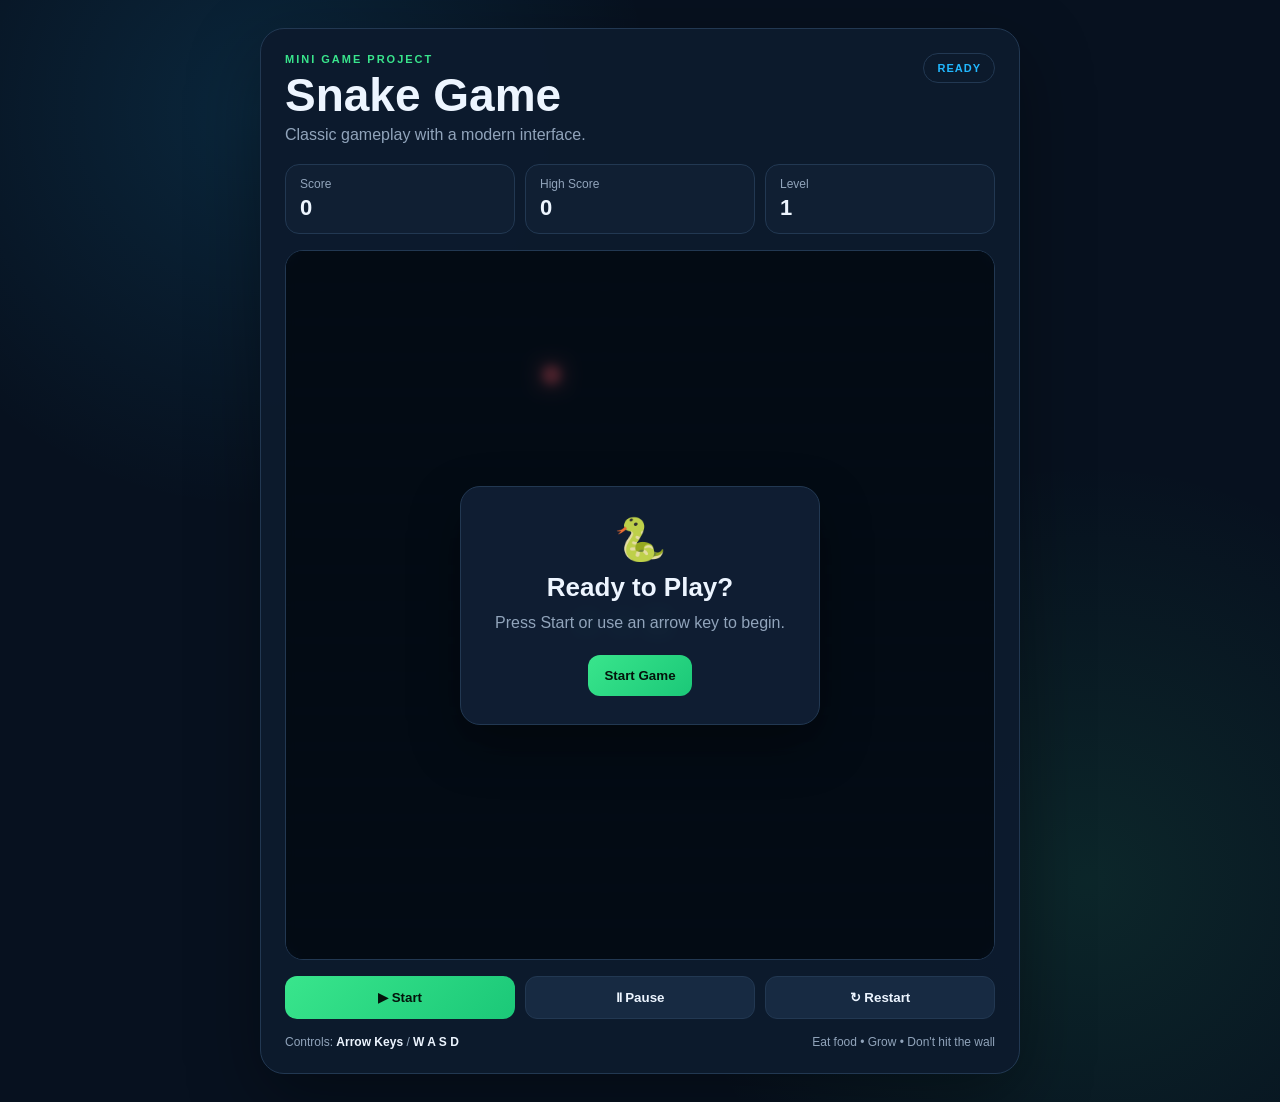
<file: index.html>
<!DOCTYPE html>
<html lang="en">
<head>
  <meta charset="UTF-8">
  <meta name="viewport" content="width=device-width, initial-scale=1.0">
  <meta http-equiv="refresh" content="0; url=web/index.html">
  <title>Snake Game</title>
</head>
<body>
  <p>Opening Snake Game...</p>
  <p><a href="web/index.html">Open Snake Game</a></p>
</body>
</html>
</file>
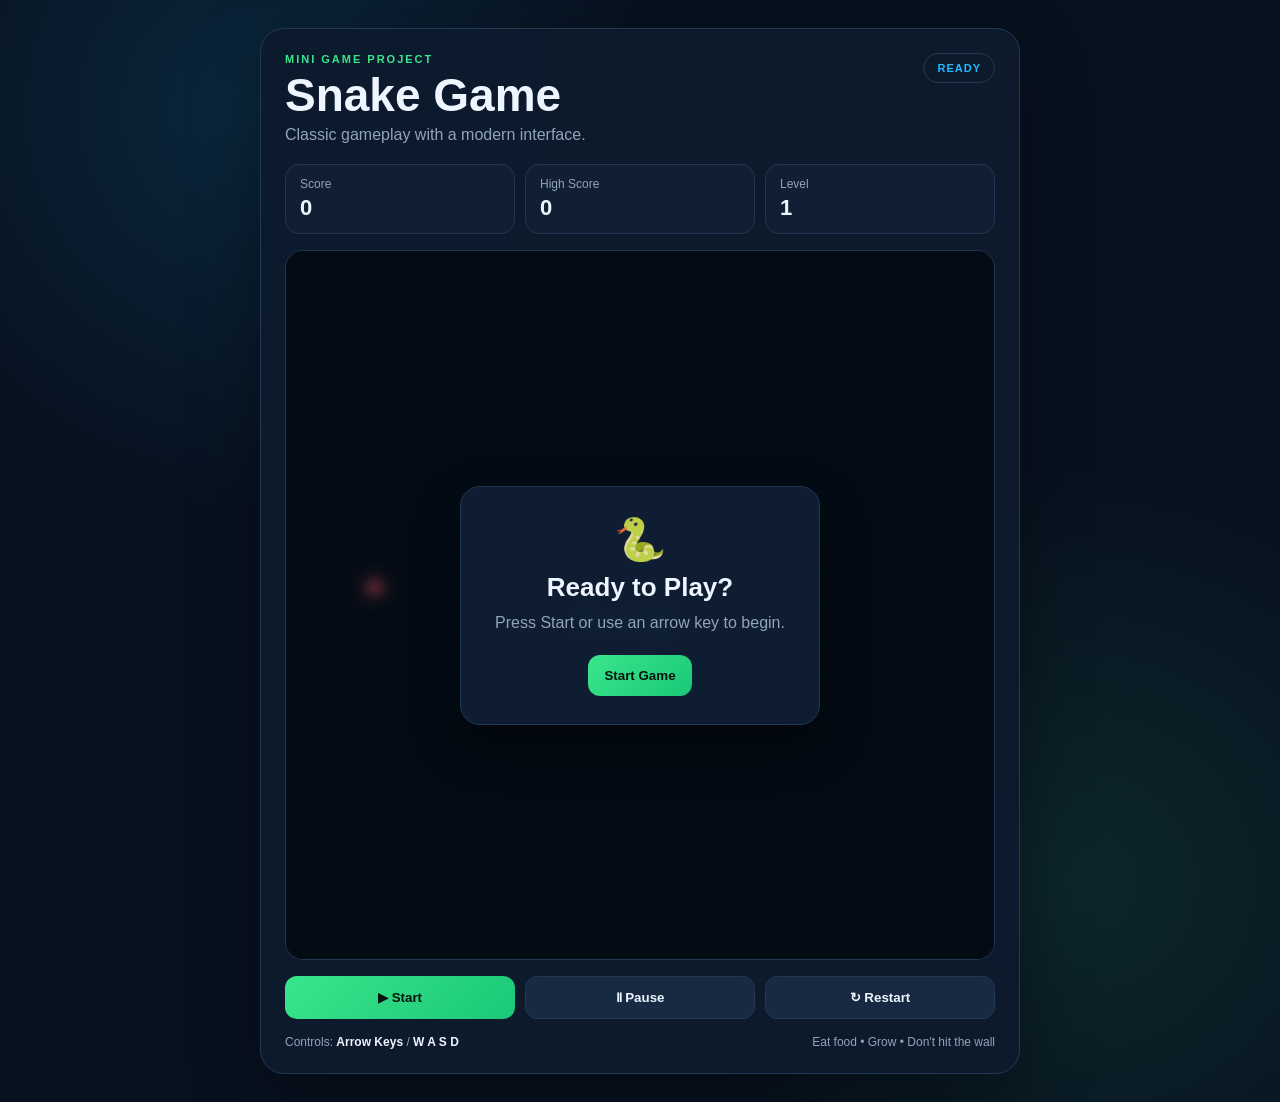
<file: web/index.html>
<!DOCTYPE html>
<html lang="en">
<head>
  <meta charset="UTF-8">
  <meta name="viewport" content="width=device-width, initial-scale=1.0">
  <title>Snake Game | Mini Game Project</title>
  <link rel="stylesheet" href="style.css">
</head>
<body>
  <main class="app">
    <section class="game-card">
      <header class="topbar">
        <div>
          <p class="eyebrow">MINI GAME PROJECT</p>
          <h1>Snake Game</h1>
          <p class="subtitle">Classic gameplay with a modern interface.</p>
        </div>
        <div id="status" class="status ready">READY</div>
      </header>
      <div class="stats">
        <div class="stat"><span>Score</span><strong id="score">0</strong></div>
        <div class="stat"><span>High Score</span><strong id="highScore">0</strong></div>
        <div class="stat"><span>Level</span><strong id="level">1</strong></div>
      </div>
      <div class="board-wrap">
        <canvas id="gameCanvas" width="600" height="600"></canvas>
        <div id="overlay" class="overlay">
          <div class="overlay-box">
            <div class="snake-icon">🐍</div>
            <h2 id="overlayTitle">Ready to Play?</h2>
            <p id="overlayText">Press Start or use an arrow key to begin.</p>
            <button id="overlayButton" class="primary">Start Game</button>
          </div>
        </div>
      </div>
      <div class="controls">
        <button id="startBtn" class="primary">▶ Start</button>
        <button id="pauseBtn" class="secondary">Ⅱ Pause</button>
        <button id="restartBtn" class="secondary">↻ Restart</button>
      </div>
      <div class="mobile-controls" aria-label="Direction controls">
        <button data-dir="up">▲</button>
        <div>
          <button data-dir="left">◀</button>
          <button data-dir="down">▼</button>
          <button data-dir="right">▶</button>
        </div>
      </div>
      <footer>
        <span>Controls: <b>Arrow Keys</b> / <b>W A S D</b></span>
        <span>Eat food • Grow • Don't hit the wall</span>
      </footer>
    </section>
  </main>
  <script src="script.js"></script>
</body>
</html>
</file>
<file: web/style.css>
* {
  box-sizing: border-box;
  margin: 0;
  padding: 0;
}
:root {
  --bg: #07111f;
  --card: #0d1b2d;
  --panel: #101f33;
  --border: #223852;
  --text: #edf5ff;
  --muted: #91a4bb;
  --accent: #39e58c;
  --accent2: #21b8ff;
  --danger: #ff5f6d;
}
body {
  min-height: 100vh;
  font-family: Inter, Segoe UI, Arial, sans-serif;
  color: var(--text);
  background:
    radial-gradient(circle at 20% 10%, rgba(33,184,255,.13), transparent 28%),
    radial-gradient(circle at 85% 80%, rgba(57,229,140,.10), transparent 30%),
    var(--bg);
  display: flex;
  align-items: center;
  justify-content: center;
  padding: 28px 16px;
}
.app { width: min(760px, 100%); }
.game-card {
  background: rgba(13, 27, 45, .96);
  border: 1px solid var(--border);
  border-radius: 24px;
  padding: 24px;
  box-shadow: 0 24px 70px rgba(0,0,0,.35);
}
.topbar {
  display: flex;
  justify-content: space-between;
  gap: 18px;
  align-items: flex-start;
  margin-bottom: 20px;
}
.eyebrow {
  color: var(--accent);
  font-size: 11px;
  font-weight: 800;
  letter-spacing: 2px;
  margin-bottom: 7px;
}
h1 { font-size: clamp(30px, 6vw, 46px); line-height: 1; }
.subtitle { color: var(--muted); margin-top: 8px; }
.status {
  border: 1px solid var(--border);
  border-radius: 999px;
  padding: 8px 13px;
  font-size: 11px;
  font-weight: 800;
  letter-spacing: 1px;
}
.status.ready { color: var(--accent2); }
.status.playing { color: var(--accent); }
.status.paused { color: #ffd166; }
.status.gameover { color: var(--danger); }
.stats {
  display: grid;
  grid-template-columns: repeat(3, 1fr);
  gap: 10px;
  margin-bottom: 16px;
}
.stat {
  background: var(--panel);
  border: 1px solid var(--border);
  border-radius: 14px;
  padding: 12px 14px;
}
.stat span {
  display: block;
  color: var(--muted);
  font-size: 12px;
  margin-bottom: 4px;
}
.stat strong { font-size: 22px; }
.board-wrap {
  width: 100%;
  aspect-ratio: 1;
  position: relative;
  background: #06101c;
  border: 1px solid var(--border);
  border-radius: 18px;
  overflow: hidden;
}
canvas { width: 100%; height: 100%; display: block; }
.overlay {
  position: absolute;
  inset: 0;
  display: grid;
  place-items: center;
  background: rgba(3, 10, 18, .72);
  backdrop-filter: blur(5px);
}
.overlay.hidden { display: none; }
.overlay-box {
  text-align: center;
  width: min(360px, 85%);
  background: rgba(16, 31, 51, .96);
  border: 1px solid var(--border);
  border-radius: 20px;
  padding: 28px 22px;
  box-shadow: 0 20px 50px rgba(0,0,0,.4);
}
.snake-icon { font-size: 42px; margin-bottom: 8px; }
.overlay-box h2 { font-size: 26px; }
.overlay-box p {
  color: var(--muted);
  margin: 8px 0 20px;
  line-height: 1.5;
}
.controls {
  display: grid;
  grid-template-columns: 1fr 1fr 1fr;
  gap: 10px;
  margin-top: 16px;
}
button {
  border: 0;
  border-radius: 12px;
  padding: 13px 16px;
  color: var(--text);
  background: #172a42;
  border: 1px solid var(--border);
  font-weight: 800;
  cursor: pointer;
  transition: .18s ease;
}
button:hover { transform: translateY(-1px); border-color: #3a5979; }
button:active { transform: translateY(1px); }
button.primary {
  background: linear-gradient(135deg, var(--accent), #1bc878);
  color: #04130b;
  border: 0;
}
.mobile-controls {
  display: none;
  text-align: center;
  margin-top: 14px;
}
.mobile-controls div {
  display: flex;
  justify-content: center;
  gap: 8px;
  margin-top: 8px;
}
.mobile-controls button { width: 58px; height: 48px; padding: 0; }
footer {
  display: flex;
  justify-content: space-between;
  gap: 12px;
  color: var(--muted);
  font-size: 12px;
  margin-top: 16px;
  flex-wrap: wrap;
}
footer b { color: var(--text); }
@media (max-width: 600px) {
  body { padding: 12px; }
  .game-card { padding: 16px; border-radius: 18px; }
  .topbar { align-items: center; }
  .subtitle { font-size: 13px; }
  .status { padding: 7px 9px; }
  .mobile-controls { display: block; }
  footer { font-size: 11px; }
}
</file>
